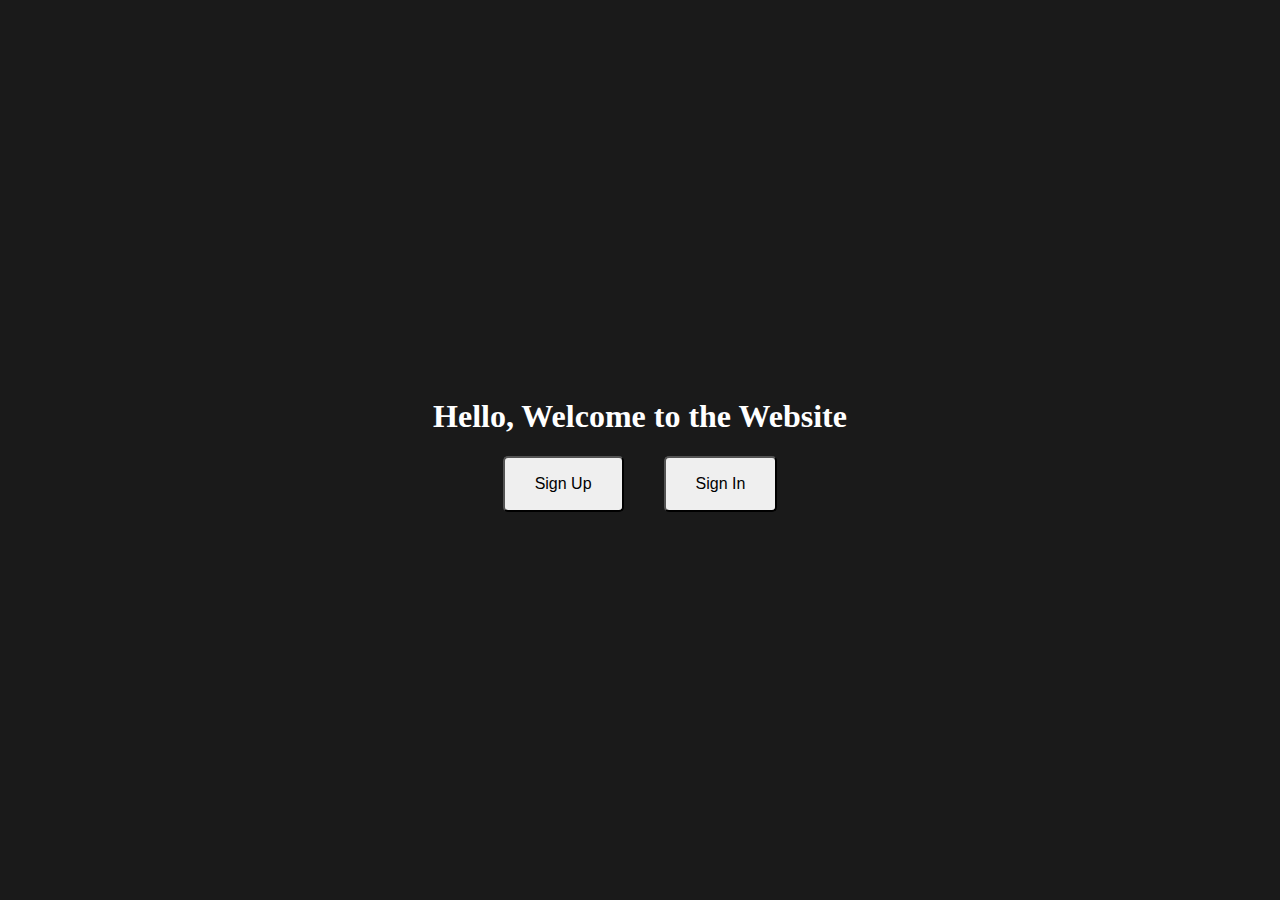
<file: index.html>
<!DOCTYPE html>
<html lang="en">
  <head>
    <meta charset="UTF-8" />
    <meta name="viewport" content="width=device-width, initial-scale=1.0" />
    <link rel="stylesheet" href="style.css" />
    <title>Main Page</title>
  </head>
  <body>
    <div class="main">
      <h1>Hello, Welcome to the Website</h1>
      <div class="button">
        <button onclick="window.location.href='https://shaldonbarnes10.github.io/Basic-Login-and-Signup/signup.html';">Sign Up</button>
        <button onclick="window.location.href='https://shaldonbarnes10.github.io/Basic-Login-and-Signup/signin.html';">Sign In</button>
      </div>
    </div>
  </body>
</html>
</file>
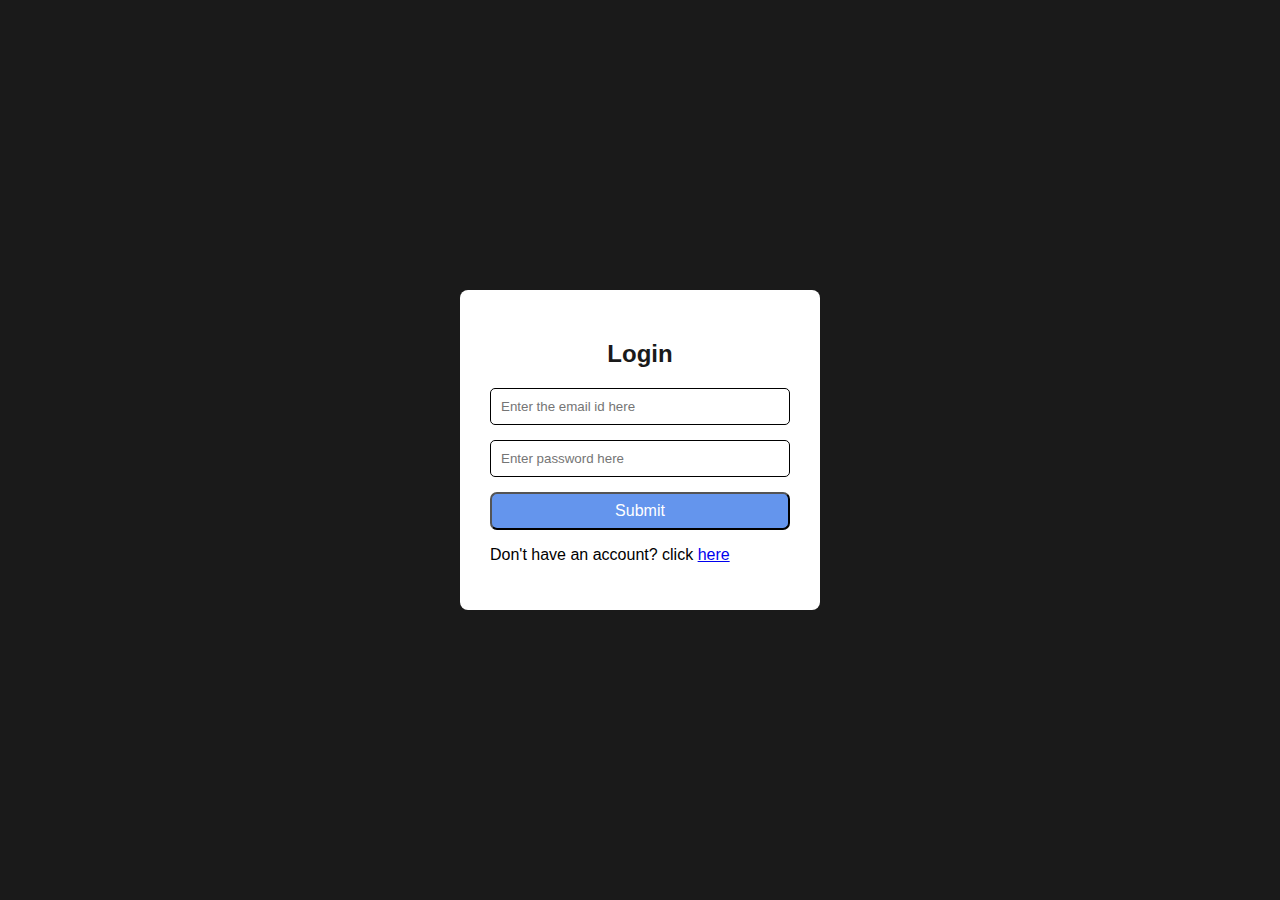
<file: signin.html>
<!DOCTYPE html>
<html lang="en">
  <head>
    <meta charset="UTF-8" />
    <meta name="viewport" content="width=device-width, initial-scale=1.0" />
    <title>Login Page</title>
    <link rel="stylesheet" href="styles2.css">
  </head>
  <body>
    <div class="card">
      <h2>Login</h2>
      <form>
        <input type="email" placeholder="Enter the email id here" />
        <input type="password" placeholder="Enter password here" />
        <button type="submit">Submit</button>
      </form>
      <p>Don't have an account? click <a href="https://shaldonbarnes10.github.io/Basic-Login-and-Signup/signup.html">here</a></p>
    </div>
  </body>
</html>
</file>
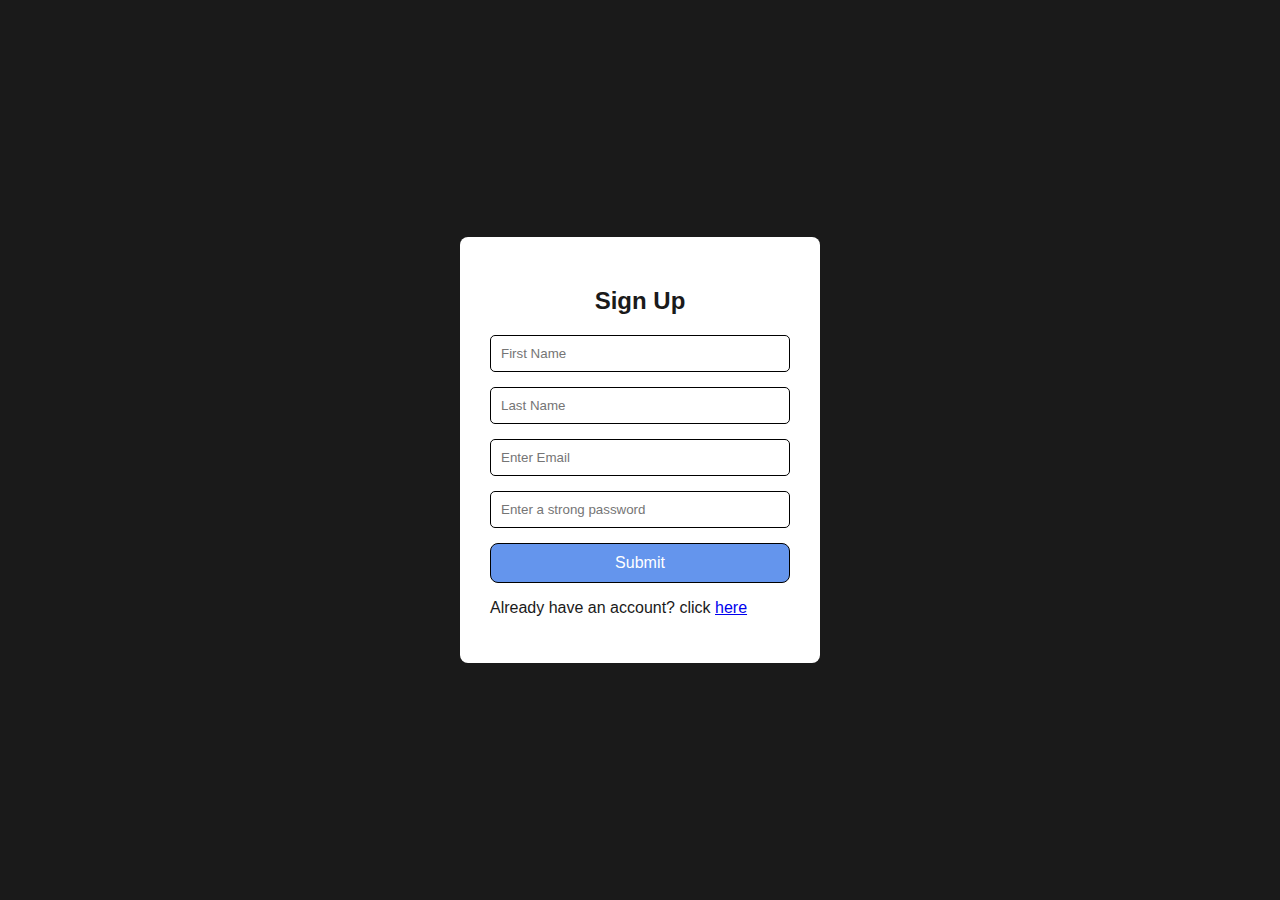
<file: signup.html>
<!DOCTYPE html>
<html lang="en">
  <head>
    <meta charset="UTF-8" />
    <meta name="viewport" content="width=device-width, initial-scale=1.0" />
    <title>Sign Up</title>
    <link rel="stylesheet" href="styles1.css" />
  </head>
  <body>
    <div class="form">
      <h2>Sign Up</h2>
      <form>
        <input type="text" placeholder="First Name" required />
        <input type="text" placeholder="Last Name" required />
        <input type="email" placeholder="Enter Email" />
        <input type="password" placeholder="Enter a strong password" required />
        <button type="submit">Submit</button>
        <p>
          Already have an account? click
          <a href="https://shaldonbarnes10.github.io/Basic-Login-and-Signup/signin.html">here</a>
        </p>
      </form>
    </div>
  </body>
</html>
</file>
<file: style.css>
body {
  background-color: #1a1a1a;
  height: 97vh;
  display: flex;
  justify-content: center;
  align-items: center;
}
header {
  color: #fff;
}
h1 {
  color: #fff;
  &:hover {
    color: rgb(243, 186, 42);
  }
}
.button {
  display: flex;
  flex-direction: row;
  justify-content: center;
}
button {
  font-size: medium;
  padding: 17px 30px;
  margin: 0 20px;
  border-radius: 5px;
  &:hover {
    background-color: rgb(243, 186, 42);
    cursor: pointer;
  }
}
</file>
<file: styles2.css>
body {
  background-color: #1a1a1a;
  font-family: Arial, Helvetica, sans-serif;
  margin: 0;
  padding: 0;
  height: 100vh;
  display: flex;
  justify-content: center;
  align-items: center;
}
.card {
  background-color: #fff;
  border-radius: 8px;
  padding: 30px;
  width: 300px;
}
h2 {
  color: #1a1a1a;
  text-align: center;
  margin-bottom: 20px;
}
form {
  display: flex;
  flex-direction: column;
}
input {
  margin-bottom: 15px;
  padding: 10px;
  border-radius: 5px;
  border: 1px solid black;
}
button {
  background-color: cornflowerblue;
  color: #fff;
  font-size: medium;
  padding: 8px;
  border-radius: 7px;
  &:hover {
    background-color: rgb(23, 58, 124);
    cursor: pointer;
  }
}
</file>
<file: styles1.css>
body {
  background-color: #1a1a1a;
  height: 100vh;
  color: #1a1a1a;
  display: flex;
  margin: 0;
  padding: 0;
  justify-content: center;
  align-items: center;
  font-family: Arial, Helvetica, sans-serif;
}
.form {
  width: 300px;
  display: flex;
  flex-direction: column;
  background-color: #fff;
  border-radius: 8px;
  padding: 30px;
}
h2 {
  text-align: center;
}
form {
  display: flex;
  flex-direction: column;
}
input {
  margin-bottom: 15px;
  padding: 10px;
  border: 1px solid black;
  border-radius: 5px;
}
button {
  font-family: Arial, Helvetica, sans-serif;
  font-size: medium;
  padding: 10px;
  border-radius: 8px;
  border: 1px solid black;
  background-color: cornflowerblue;
  color: #fff;
  &:hover {
    background-color: rgb(33, 72, 143);
    cursor: pointer;
  }
}
</file>
